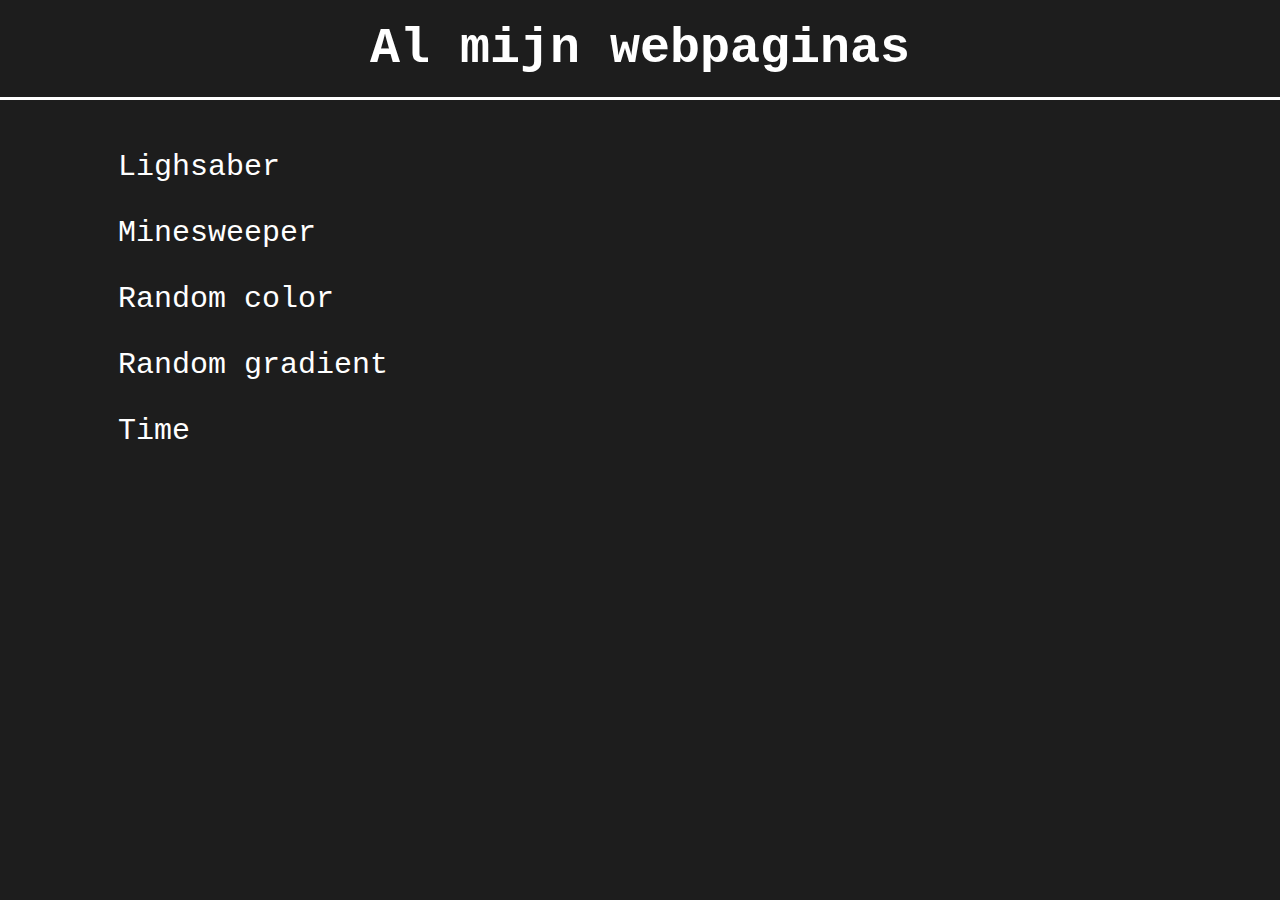
<file: index.html>
<!DOCTYPE html>
<html lang="en">
<head>
    <meta charset="UTF-8">
    <meta http-equiv="X-UA-Compatible" content="IE=edge">
    <meta name="viewport" content="width=device-width, initial-scale=1.0">
    <link rel="stylesheet" href="styles.css">
    <link rel="shortcut icon" href="logo.ico" type="image/x-icon">
    <title>COLLECTION</title>
</head>
<body>
    <h1>Al mijn webpaginas</h1>
    <ul>
        <li><a href="lightsaber/lightsaber.html" id="lightsaber">Lighsaber</a></li>
        <li><a href="minesweeper/minesweeper.html">Minesweeper</a></li>
        <li><a href="random_color/random_color.html" id="color">Random color</a></li>
        <li><a href="random_grad/random_grad.html" id="gradient">Random gradient</a></li>
        <li><a href="time/time.html">Time</a></li>
    </ul>
</body>
</html>
</file>
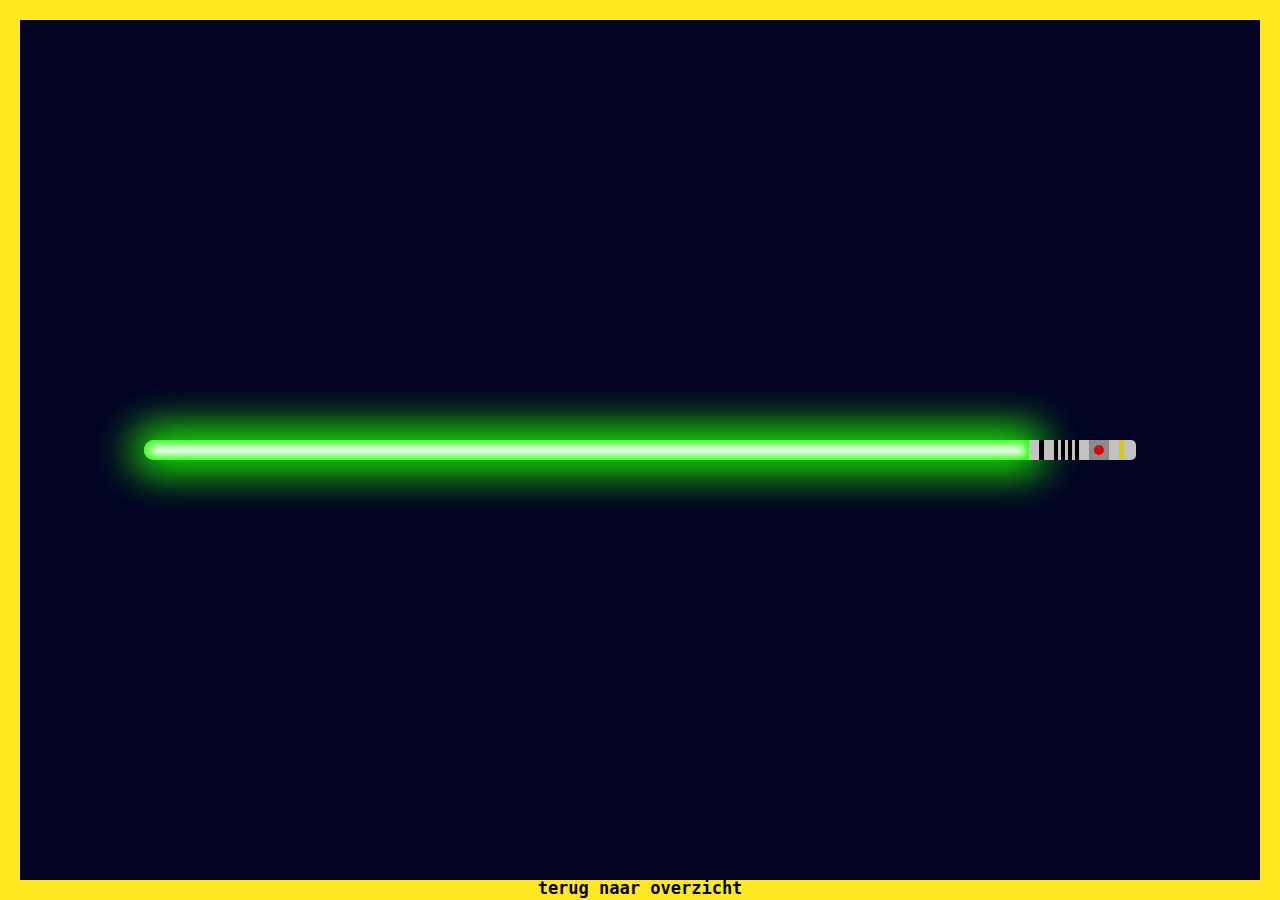
<file: lightsaber/lightsaber.html>
<!DOCTYPE html>
<html lang="en">
<head>
    <meta charset="UTF-8">
    <meta http-equiv="X-UA-Compatible" content="IE=edge">
    <meta name="viewport" content="width=device-width, initial-scale=1.0">
    <title>Lightsaber</title>
    <link rel="stylesheet" href="main.css">
</head>
<body>
    <div class="container">
        <div class="content">
            <div class="light"></div>
            <div class="handle">
                <div class="band"></div>
                <div class="grip">
                    <div class="streep"></div>
                    <div class="streep"></div>
                    <div class="streep"></div>
                    <div class="streep"></div>
                </div>
                <div class="btnplate">
                    <div class="btn"></div>
                </div>
                <div class="stop"></div>
            </div>
        </div>
    </div>
        
    <footer>
        <a href="../index.html">terug naar overzicht</a>
    </footer>
</body>
</html>
</file>
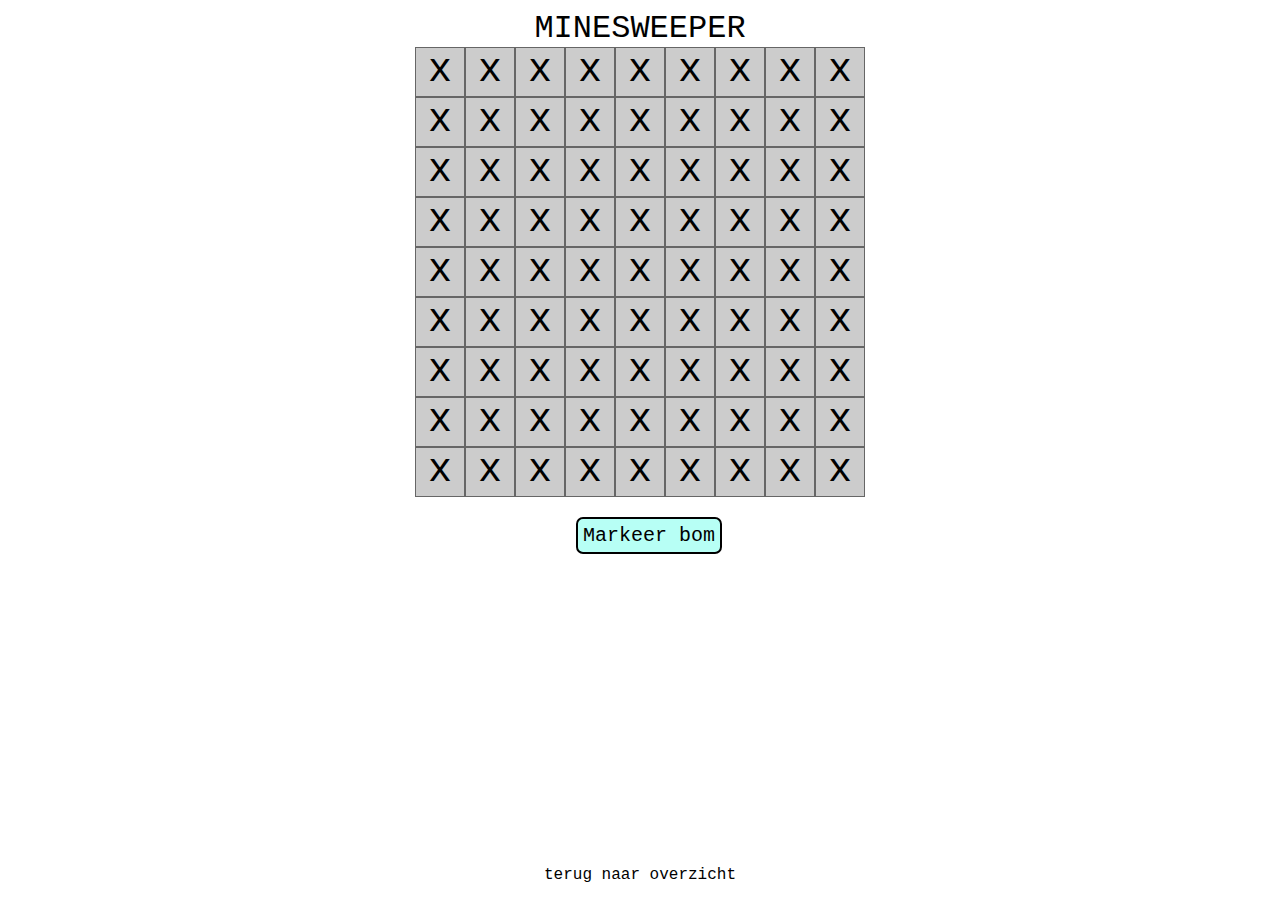
<file: minesweeper/minesweeper.html>
<!DOCTYPE html>
<html lang="en">
<head>
    <meta charset="UTF-8">
    <meta http-equiv="X-UA-Compatible" content="IE=edge">
    <meta name="viewport" content="width=device-width, initial-scale=1.0">
    <title>Minesweeper</title>
    <link rel="stylesheet" href="style.css">
</head>
<body>
    <header id="hoofd">Minesweeper</header>
    <!-- <div class="streep"></div> -->
    <div class="bord" id="bord">
        <div class="vak" id="11">a</div>
        <div class="vak" id="12">a</div>
        <div class="vak" id="13">a</div>
        <div class="vak" id="14">a</div>
        <div class="vak" id="15">a</div>
        <div class="vak" id="16">a</div>
        <div class="vak" id="17">a</div>
        <div class="vak" id="18">a</div>
        <div class="vak" id="19">a</div>
        <div class="vak" id="21">a</div>
        <div class="vak" id="22">a</div>
        <div class="vak" id="23">a</div>
        <div class="vak" id="24">a</div>
        <div class="vak" id="25">a</div>
        <div class="vak" id="26">a</div>
        <div class="vak" id="27">a</div>
        <div class="vak" id="28">a</div>
        <div class="vak" id="29">a</div>
        <div class="vak" id="31">a</div>
        <div class="vak" id="32">a</div>
        <div class="vak" id="33">a</div>
        <div class="vak" id="34">a</div>
        <div class="vak" id="35">a</div>
        <div class="vak" id="36">a</div>
        <div class="vak" id="37">a</div>
        <div class="vak" id="38">a</div>
        <div class="vak" id="39">a</div>
        <div class="vak" id="41">a</div>
        <div class="vak" id="42">a</div>
        <div class="vak" id="43">a</div>
        <div class="vak" id="44">a</div>
        <div class="vak" id="45">a</div>
        <div class="vak" id="46">a</div>
        <div class="vak" id="47">a</div>
        <div class="vak" id="48">a</div>
        <div class="vak" id="49">a</div>
        <div class="vak" id="51">a</div>
        <div class="vak" id="52">a</div>
        <div class="vak" id="53">a</div>
        <div class="vak" id="54">a</div>
        <div class="vak" id="55">a</div>
        <div class="vak" id="56">a</div>
        <div class="vak" id="57">a</div>
        <div class="vak" id="58">a</div>
        <div class="vak" id="59">a</div>
        <div class="vak" id="61">a</div>
        <div class="vak" id="62">a</div>
        <div class="vak" id="63">a</div>
        <div class="vak" id="64">a</div>
        <div class="vak" id="65">a</div>
        <div class="vak" id="66">a</div>
        <div class="vak" id="67">a</div>
        <div class="vak" id="68">a</div>
        <div class="vak" id="69">a</div>
        <div class="vak" id="71">a</div>
        <div class="vak" id="72">a</div>
        <div class="vak" id="73">a</div>
        <div class="vak" id="74">a</div>
        <div class="vak" id="75">a</div>
        <div class="vak" id="76">a</div>
        <div class="vak" id="77">a</div>
        <div class="vak" id="78">a</div>
        <div class="vak" id="79">a</div>
        <div class="vak" id="81">a</div>
        <div class="vak" id="82">a</div>
        <div class="vak" id="83">a</div>
        <div class="vak" id="84">a</div>
        <div class="vak" id="85">a</div>
        <div class="vak" id="86">a</div>
        <div class="vak" id="87">a</div>
        <div class="vak" id="88">a</div>
        <div class="vak" id="89">a</div>
        <div class="vak" id="91">a</div>
        <div class="vak" id="92">a</div>
        <div class="vak" id="93">a</div>
        <div class="vak" id="94">a</div>
        <div class="vak" id="95">a</div>
        <div class="vak" id="96">a</div>
        <div class="vak" id="97">a</div>
        <div class="vak" id="98">a</div>
        <div class="vak" id="99">a</div>
    </div>
    <button id="knop">Markeer bom</button>
        
    <footer>
        <a href="../index.html">terug naar overzicht</a>
    </footer>
    <!-- <div class="streep"></div> -->
    <script src="minesweeper.js"></script>
</body>
</html>
</file>
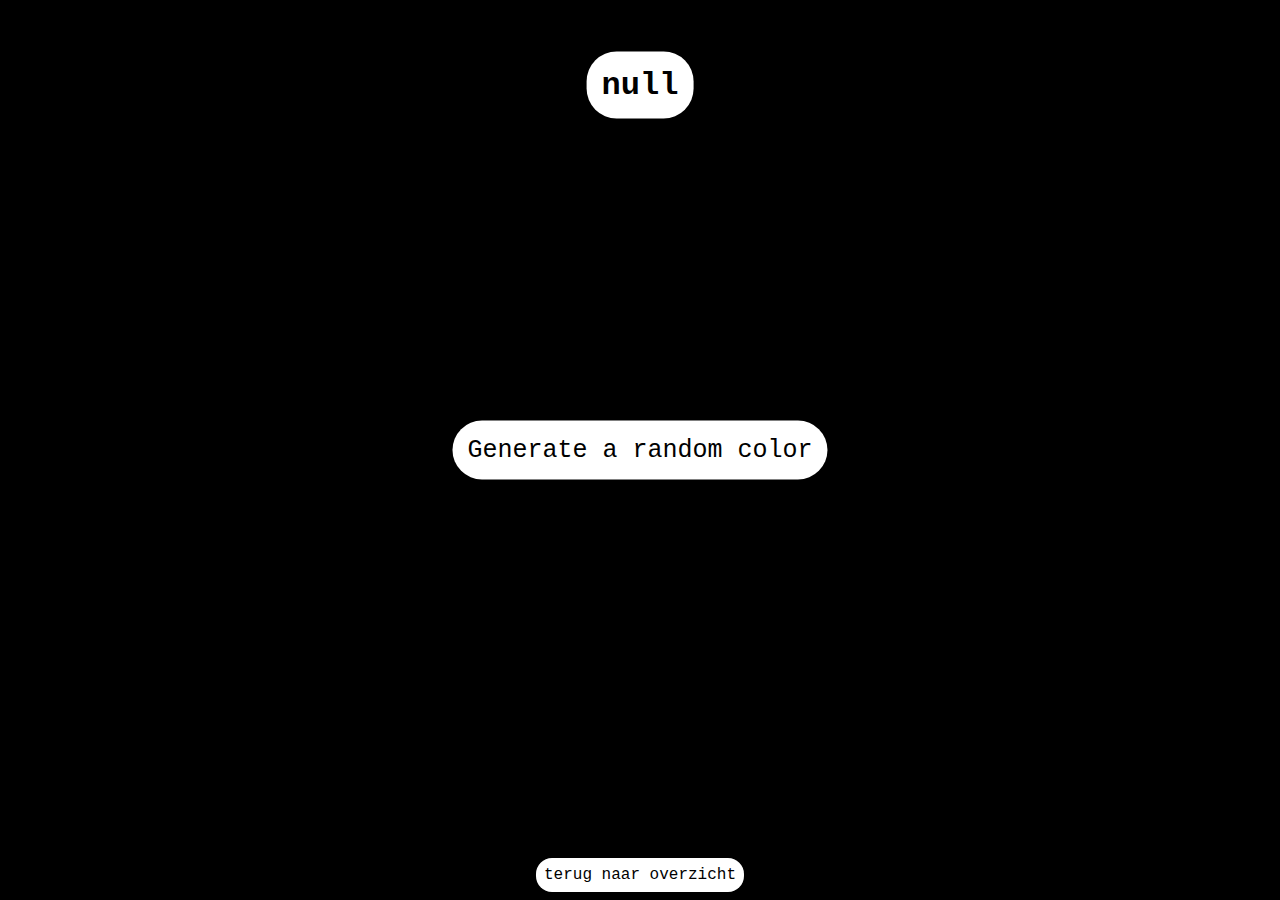
<file: random_color/random_color.html>
<!DOCTYPE html>
<html lang="en">
<head>
    <meta charset="UTF-8">
    <meta http-equiv="X-UA-Compatible" content="IE=edge">
    <meta name="viewport" content="width=device-width, initial-scale=1.0">
    <title>Random Color</title>
    <link rel="stylesheet" href="main.css">
    <link rel="stylesheet" href="/footer.css">
</head>
<body id="body">
    <h1 id="hexcode" onClick="copy()">#000</h1>
    <button type="button" onClick="reload()" id="button" >Generate a random color</button>
    <footer>
        <a href="../index.html">terug naar overzicht</a>
    </footer>
</body>
<script src="main.js"></script>
</html>
</file>
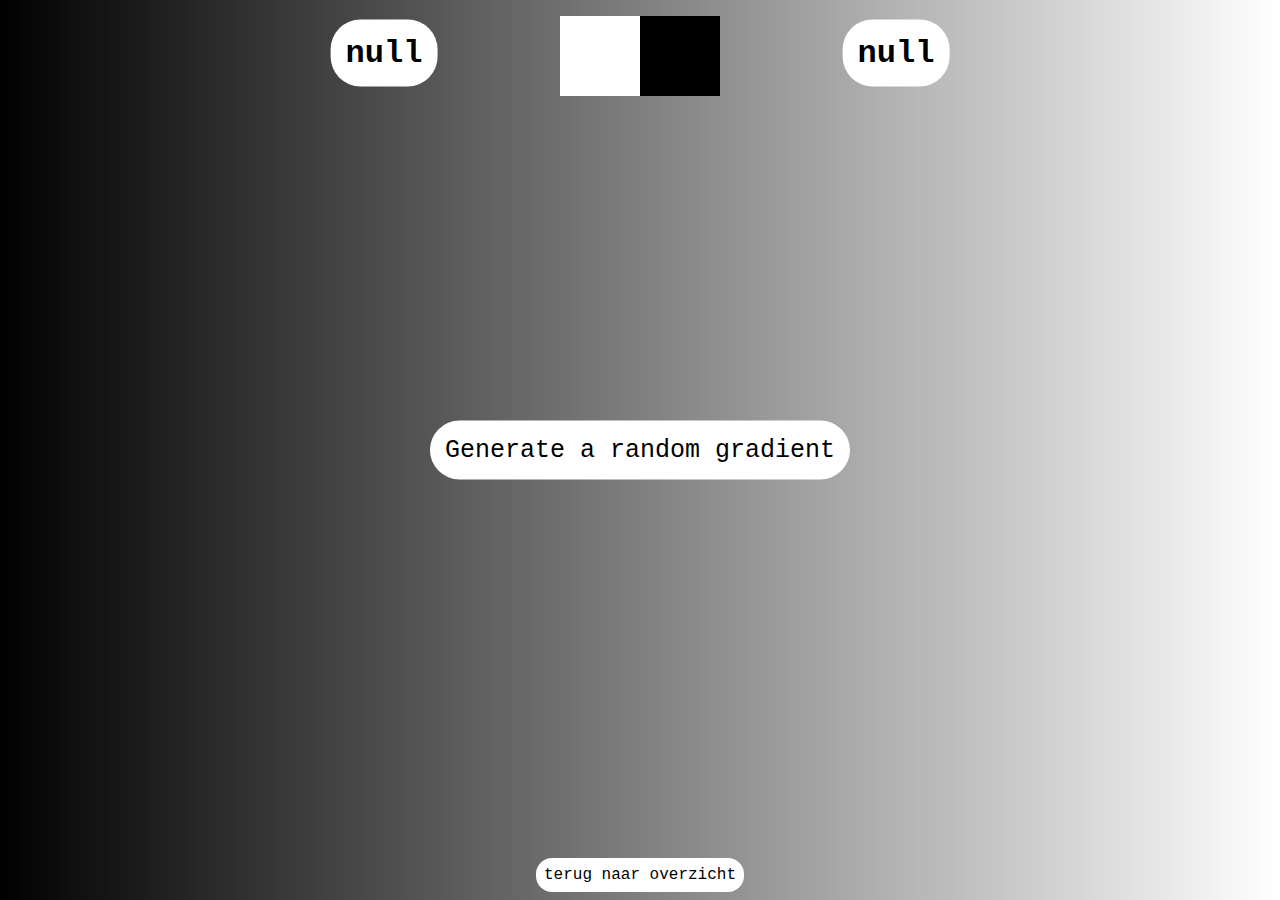
<file: random_grad/random_grad.html>
<!DOCTYPE html>
<html lang="en">
<head>
    <meta charset="UTF-8">
    <meta http-equiv="X-UA-Compatible" content="IE=edge">
    <meta name="viewport" content="width=device-width, initial-scale=1.0">
    <title>Random Gradient</title>
    <link rel="stylesheet" href="main.css">
</head>
<body id="body">
    <div id="links"></div>
    <div id="rechts"></div>
    <h1 id="hexcode1" onClick="copy()">#000</h1>
    <h1 id="hexcode2" onClick="copy()">#000</h1>
    <button type="button" onClick="reload()" id="button" >Generate a random gradient</button>
    
    <footer>
        <a href="../index.html">terug naar overzicht</a>
    </footer>
</body>
<script src="main.js"></script>
</html>
</file>
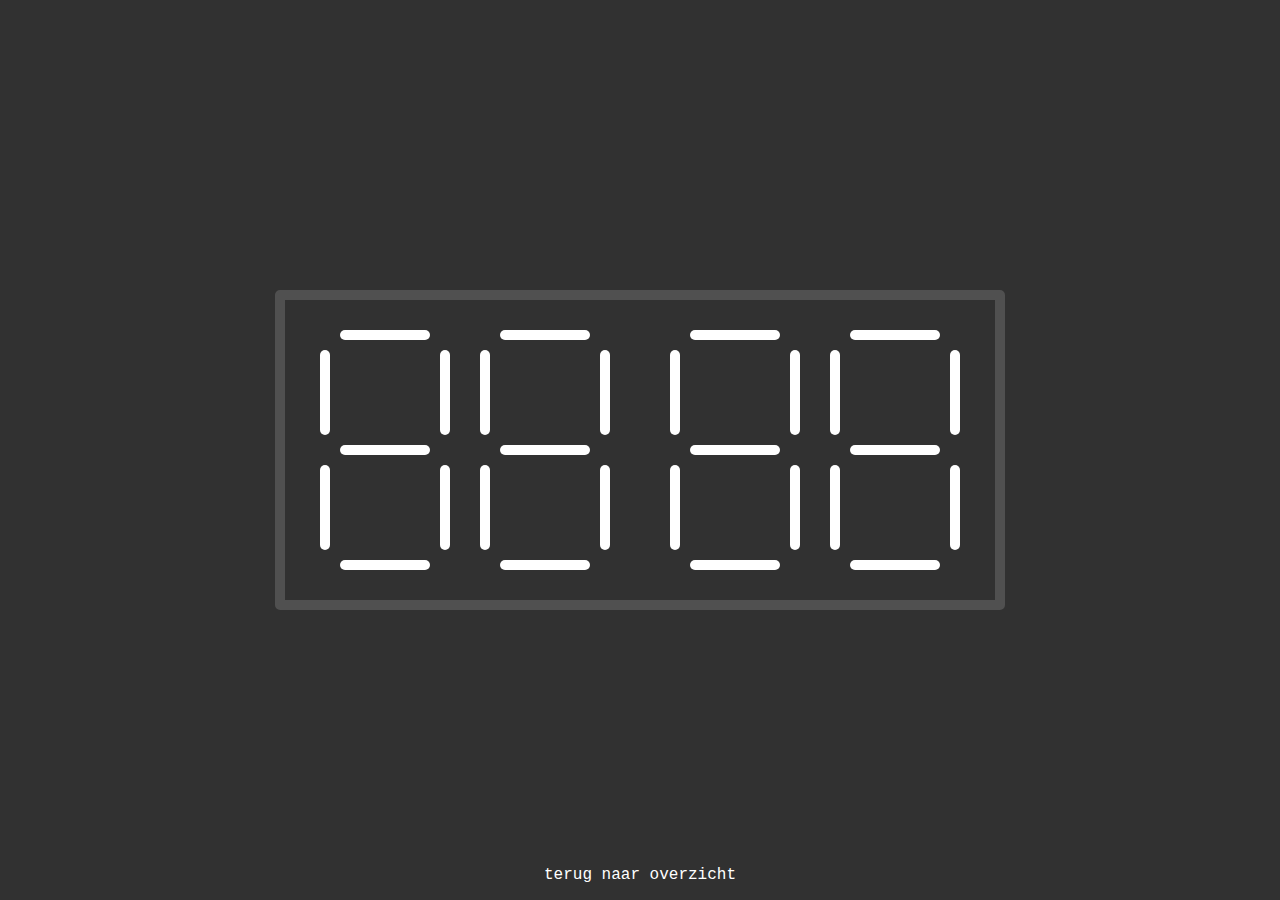
<file: time/time.html>
<!DOCTYPE html>
<html lang="en">
  <head>
    <meta charset="UTF-8" />
    <meta http-equiv="X-UA-Compatible" content="IE=edge" />
    <meta name="viewport" content="width=device-width, initial-scale=1.0" />
    <link rel="stylesheet" href="main.css" />
    <title>Time</title>
  </head>
  <body>
      <!-- volledige klok -->
    <div class="clock">
      <div class="segment" id="uur1">
        <div class="streep" id="uur11"></div>
        <div class="streep" id="uur12"></div>
        <div class="streep" id="uur13"></div>
        <div class="streep" id="uur14"></div>
        <div class="streep" id="uur15"></div>
        <div class="streep" id="uur16"></div>
        <div class="streep" id="uur17"></div>
      </div>
      <div class="segment" id="uur2">
        <div class="streep" id="uur21"></div>
        <div class="streep" id="uur22"></div>
        <div class="streep" id="uur23"></div>
        <div class="streep" id="uur24"></div>
        <div class="streep" id="uur25"></div>
        <div class="streep" id="uur26"></div>
        <div class="streep" id="uur27"></div>
      </div>
      <div class="dubbelpunt">
        <div class="punt" id="punt1"></div>
        <div class="punt" id="punt2"></div>
      </div>
      <div class="segment" id="min1">
        <div class="streep" id="min11"></div>
        <div class="streep" id="min12"></div>
        <div class="streep" id="min13"></div>
        <div class="streep" id="min14"></div>
        <div class="streep" id="min15"></div>
        <div class="streep" id="min16"></div>
        <div class="streep" id="min17"></div>
      </div>
      <div class="segment" id="min2">
        <div class="streep" id="min21"></div>
        <div class="streep" id="min22"></div>
        <div class="streep" id="min23"></div>
        <div class="streep" id="min24"></div>
        <div class="streep" id="min25"></div>
        <div class="streep" id="min26"></div>
        <div class="streep" id="min27"></div>
      </div>
    </div>
            
    <footer>
      <a href="../index.html">terug naar overzicht</a>
    </footer>
    <script src="klok nog beter.js"></script>
  </body>
</html>
</file>
<file: styles.css>
:root {
    margin: 0;
    padding: 0;
}

body {
    margin: 0;
    padding: 0;
    background-color: rgb(29, 29, 29);
    color: white;
    font-family: 'Courier New', Courier, monospace;
}

h1 {
    margin-top: 0;
    text-align: center;
    font-size: 50px;
    padding: 20px;
    border-bottom: 1 white;
    border-bottom-style: solid;
}
a{
    text-decoration: none;
    color: white;
}
ul {
    list-style: none;
    font-size: 30px;
}
li {
    padding: 1rem;
    margin-left: 5%;
}

a:hover {
    color: yellow;
}

#lightsaber:hover {
    color: white;
    text-shadow: 0px 0px 10px yellow;
}

#gradient:hover {
    background-image: linear-gradient(90deg, rgb(244, 117, 255), rgb(126, 219, 255));
    background-clip: text;
    color: transparent;
}
</file>
<file: lightsaber/main.css>
@import url(../footer.css);

:root {
    --glow: rgb(30, 255, 0);
    --bg: rgb(3, 3, 35);
}

footer {
    margin-bottom: 2px;
}

footer a {
    text-decoration: none;
    color: var(--bg);
    font-family: monospace;
    font-size: 17px;
    font-weight: bold;
}

* {
    padding: O;
    margin: 0;
}

.container {
    box-sizing: border-box;
    display: flex;
    align-items: center;
    justify-content: center;
    background-color: var(--bg);
    height: 100vh;
    border: 10px;
    border: 20px solid rgb(255, 232, 31);
}

.content {
    width: 80%;
    height: 20px;
    display: flex;
}

.light {
    background-color: white;
    height: 100%;
    width: 100%;
    border-top-left-radius: 10px;
    border-bottom-left-radius: 10px;
    animation-name: shadowAan;
    animation-duration: 1000ms;
    animation-iteration-count: 1;
    box-shadow: 0 0 2.5em 0.75em var(--glow), inset 0 0 0.5em 0.25em var(--glow);
}

.light:hover {
    animation-name: shadowUit;
    animation-duration: 1000ms;
    animation-iteration-count: 1;
    box-shadow: 0 0 2.5em 0.75em var(--bg), inset 0 0 0.25em 0.25em var(--bg);
    background-color: var(--bg);
}


@keyframes shadowAan {
    0% {
        box-shadow: 0 0 2.5em 0.75em var(--bg), inset 0 0 0.25em 0.25em var(--bg);
        background-color: var(--bg);
    }
    100% {
        box-shadow: 0 0 2.5em 0.75em var(--glow), inset 0 0 0.5em 0.25em var(--glow);
        background-color: white;
    }
}

@keyframes shadowUit {
    0% {
        box-shadow: 0 0 2.5em 0.75em var(--glow), inset 0 0 0.5em 0.25em var(--glow);
        background-color: white;
    }
    100% {
        box-shadow: 0 0 2.5em 0.75em var(--bg), inset 0 0 0.25em 0.25em var(--bg);
        background-color: var(--bg);
    }
}


.handle {
    background-color: rgb(194, 194, 194);
    height: 100%;
    width: 120px;
    display: flex;
    border-top-right-radius: 5px;
    border-bottom-right-radius: 5px;
}

.band {
    background-color: black;
    height: 100%;
    width: 5px;
    margin-left: 10px;
    margin-right: 2px;
}

.grip {
    display: flex;
    margin-left: 5px;
}

.streep {
    background-color: black;
    height: 100%;
    width: 4px;
    margin-left: 3px;
}

.btnplate {
    background-color: rgb(139, 139, 139);
    height: 20px;
    width: 20px;
    margin-left: 10px;
    display: flex;
    justify-content: center;
    align-items: center;
}

.btn {
    background-color: rgb(214, 8, 8);
    width: 10px;
    height: 10px;
    border-radius: 5px;
}

.stop {
    background-color: rgb(216, 202, 0);
    height: 100%;
    width: 5px;
    margin-left: 10px;
}
</file>
<file: minesweeper/style.css>
@import url(../footer.css);

* {
    font-family: 'Courier New', Courier, monospace;
    box-sizing: border-box;
    margin: 0;
    padding: 0;
}

footer a {
    text-decoration: none;
    color: black;
}

body {
    background-color: rgb(255, 255, 255);
}

header {
    font-size: xx-large;
    text-align: center;
    margin-top: 10px;
    text-transform: uppercase;
}


.streep {
    align-self: center;
    display: block;
    background-color: rgb(185, 0, 56);
    margin: auto;
    margin-top: 5px;
    margin-bottom: 5px;
    width: 90%;
    height: 5px;
    border-radius: 2.5px;
}

.bord {
    display: grid;
    grid-template-columns: repeat(9, 50px);
    grid-template-rows: repeat(9, 50px);
    margin: auto;
    background-color: rgb(204, 204, 204);
    width: 450px;
    height: 450px;
}

.vak {
    border: 1px solid rgb(102, 102, 102);
    text-align: center;
    font-size: 40px;
    cursor: pointer;
}
button {
    font-size: 20px;
    margin: auto;
    margin-top: 20px;
    margin-left: 45%;
    text-decoration: none;
    border: 2px solid black;
    padding: 5px;
    border-radius: 7px;
    background-color: rgb(183, 255, 245);
}

button:hover {
    cursor: pointer;
}
</file>
<file: random_color/main.css>
@import url(../footer.css);

body {
    background-color: #000;
    font-family: 'Courier New', Courier, monospace;
}

a {
    text-decoration: none;
    color: black;
    background-color: white;
    padding: 0.5rem;
    border-radius: 1rem;
}

button {
    position: absolute;
    top: 50%;
    left: 50%;
    transform: translate(-50%, -50%);
    background-color: white;
    border: none;
    border-radius: 30px;
    padding: 15px;
    text-decoration: none;
    font-size: 25px;
    font-family: 'Courier New', Courier, monospace;
}

button:hover {
    cursor: pointer;
}

#hexcode {
    position: absolute;
    top: 2em;
    left: 50%;
    transform: translate(-50%, -50%);
    font-family: 'Courier New', Courier, monospace;
    background-color: white;
    padding: 15px;
    border-radius: 30px;
}
</file>
<file: footer.css>
footer {
    position: absolute;
    bottom: 0;
    left: 50%;
    transform: translate(-50%);
    margin-bottom: 1rem;
}
</file>
<file: random_grad/main.css>
@import url(../footer.css);

:root {
    --grad1: #000;
    --grad2: #fff;
}

body {
    background: linear-gradient(90deg, var(--grad1), var(--grad2));
    font-family: 'Courier New', Courier, monospace;
}

a {
    text-decoration: none;
    color: black;
    background-color: white;
    padding: 0.5rem;
    border-radius: 1rem;
}

button {
    position: absolute;
    top: 50%;
    left: 50%;
    transform: translate(-50%, -50%);
    background-color: white;
    border: none;
    border-radius: 30px;
    padding: 15px;
    text-decoration: none;
    font-size: 25px;
    font-family: 'Courier New', Courier, monospace;
}

button:hover {
    cursor: pointer;
}

#links {
    position: absolute;
    top: 1em;
    left: 50%;
    transform: translate(-100%);
    width: 5em;
    aspect-ratio: 1 / 1;
    background-color: white;
}

#rechts {
    position: absolute;
    top: 1em;
    left: 50%;
    width: 5em;
    aspect-ratio: 1 / 1;
    background-color: black;
}

#hexcode1 {
    position: absolute;
    top: 2rem;
    left: 30%;
    transform: translate(-50%, -50%);
    font-family: 'Courier New', Courier, monospace;
    background-color: white;
    padding: 15px;
    border-radius: 30px;
}

#hexcode2 {
    position: absolute;
    top: 2rem;
    left: 70%;
    transform: translate(-50%, -50%);
    font-family: 'Courier New', Courier, monospace;
    background-color: white;
    padding: 15px;
    border-radius: 30px;
}
</file>
<file: time/main.css>
@import url(../footer.css);

body {
    background-color: rgb(49, 49, 49);
}

footer a {
    text-decoration: none;
    color: white;
    font-family: 'Courier New', Courier, monospace;
}

/* update dit hier verdorie */
.clock {
    position: absolute;
    top: 50%;
    left: 50%;
    transform: translate(-50%, -50%);
}

.clock {
    padding: 25px;
    display: grid;
    grid-template-columns: 150px 150px 20px 150px 150px ;
    grid-template-rows: 250px;
    grid-gap: 10px;
    place-items: center;
    border: 10px solid rgb(80, 80, 80);
    border-radius: 5px;
}

.segment {
    display: grid;
    grid-template-columns: 10px 40px 40px 10px;
    grid-template-rows: 10px 85px 10px 85px 10px ;
    grid-gap: 10px;
/*     place-items: center; */
}

.streep, .punt {
    border-radius: 5px;
}

.punt {
    animation-name: color;
    animation-duration: 1s;
    animation-iteration-count: infinite;
}

@keyframes color {
    0% {
      background-color: rgb(49, 49, 49);
    }
    50% {
      background-color: rgb(255, 255, 255);
    }
    100% {
        background-color: rgb(49, 49, 49);
      }
  }

.dubbelpunt {
    display: grid;
    grid-template-columns: 10px;
    grid-template-rows: 10px 80px 10px;
}


.streep:nth-child(1) {
    grid-column-start: 2;
    grid-column-end: 4;
    grid-row: 1;
}
.streep:nth-child(2) {
    grid-column: 1;
    grid-row: 2;
}
.streep:nth-child(3) {
    grid-column: 4;
    grid-row: 2;
}

.streep:nth-child(4) {
    grid-column-start: 2;
    grid-column-end: 4;
    grid-row: 3;
}

.streep:nth-child(5) {
    grid-column: 1;
    grid-row: 4;
}
.streep:nth-child(6) {
    grid-column: 4;
    grid-row: 4;
}

.streep:nth-child(7) {
    grid-column-start: 2;
    grid-column-end: 4;
    grid-row: 5;
}

.punt:nth-child(1) {
    grid-row: 1;
}

.punt:nth-child(2) {
    grid-row: 3;
}

/*UUR 1*/
#uur11 {
    background-color: rgb(255, 255, 255);
}
#uur12 {
    background-color: rgb(255, 255, 255);
}
#uur13 {
    background-color: rgb(255, 255, 255);
}
#uur14 {
    background-color: rgb(255, 255, 255);
}
#uur15 {
    background-color: rgb(255, 255, 255);
}
#uur16 {
    background-color: rgb(255, 255, 255);
}
#uur17 {
    background-color: rgb(255, 255, 255);
}

/*UUR 2*/
#uur21 {
    background-color: rgb(255, 255, 255);
}
#uur22 {
    background-color: rgb(255, 255, 255);
}
#uur23 {
    background-color: rgb(255, 255, 255);
}
#uur24 {
    background-color: rgb(255, 255, 255);
}
#uur25 {
    background-color: rgb(255, 255, 255);
}
#uur26 {
    background-color: rgb(255, 255, 255);
}
#uur27 {
    background-color: rgb(255, 255, 255);
}

/*MIN 1*/
#min11 {
    background-color: rgb(255, 255, 255);
}
#min12 {
    background-color: rgb(255, 255, 255);
}
#min13 {
    background-color: rgb(255, 255, 255);
}
#min14 {
    background-color: rgb(255, 255, 255);
}
#min15 {
    background-color: rgb(255, 255, 255);
}
#min16 {
    background-color: rgb(255, 255, 255);
}
#min17 {
    background-color: rgb(255, 255, 255);
}

/*MIN 2*/
#min21 {
    background-color: rgb(255, 255, 255);
}
#min22 {
    background-color: rgb(255, 255, 255);
}
#min23 {
    background-color: rgb(255, 255, 255);
}
#min24 {
    background-color: rgb(255, 255, 255);
}
#min25 {
    background-color: rgb(255, 255, 255);
}
#min26 {
    background-color: rgb(255, 255, 255);
}
#min27 {
    background-color: rgb(255, 255, 255);
}
</file>
